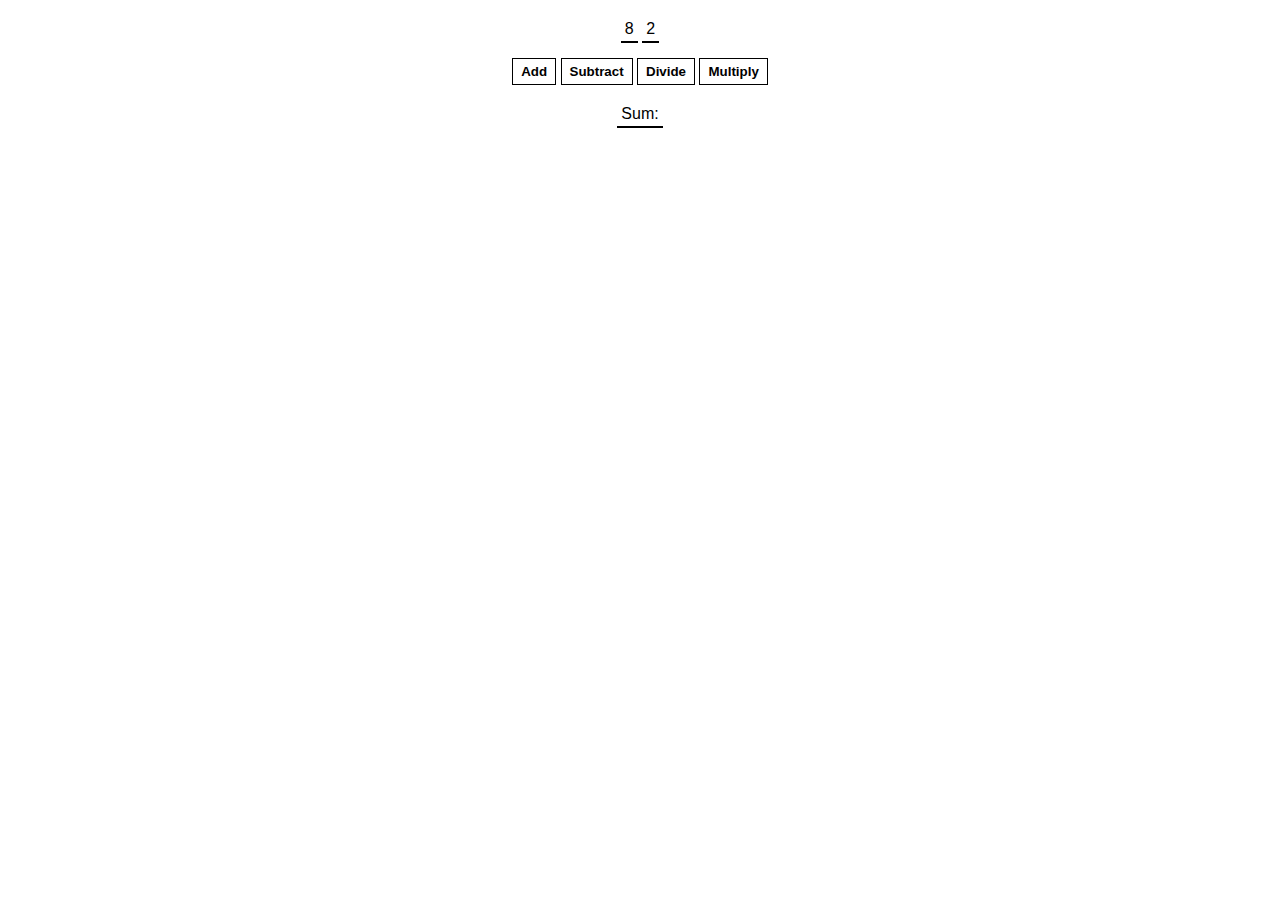
<file: calculator/index.html>
<html>
    <head>
        <link rel="stylesheet" href="index.css">
    </head>
    <body>
        <span id="num1-el"></span>
        <span id="num2-el"></span>
        <br>
        <button onclick="add()">Add</button>
        <button onclick="subtract()">Subtract</button>
        <button onclick="divide()">Divide</button>
        <button onclick="multiply()">Multiply</button>
        <br>
        <span id="sum-el">Sum: </span>
        <script src="index.js"></script>
    </body>
</html>
</file>
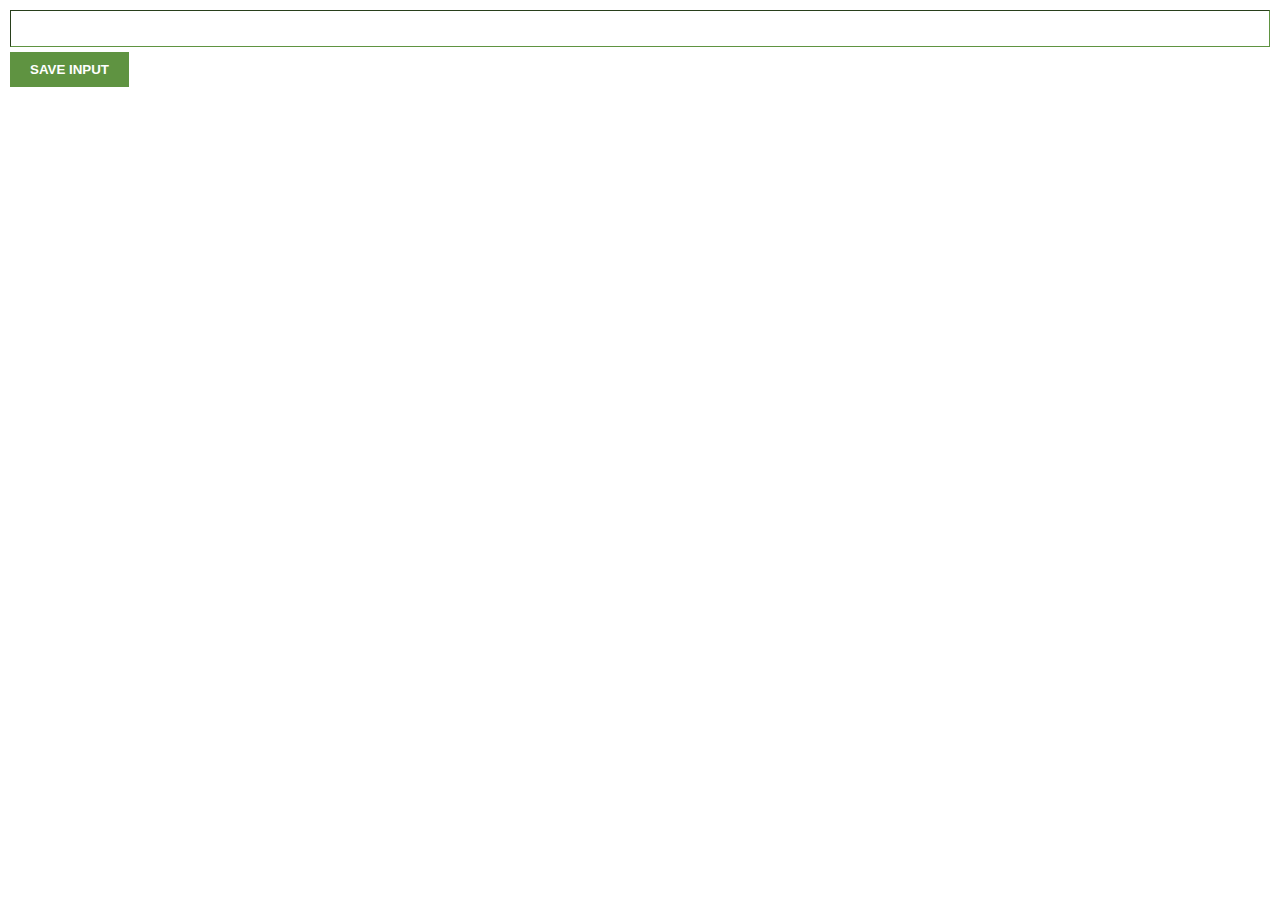
<file: chrome-extension/index.html>
<html>
    <head>
        <link rel="stylesheet" href="index.css">
    </head>
    <body>
        <input type="text" id="input-el" >
        <button id="input-btn">SAVE INPUT</button>
        <ul id="ul-el"></ul>
        <script src="index.js"></script>
    </body>
</html>
</file>
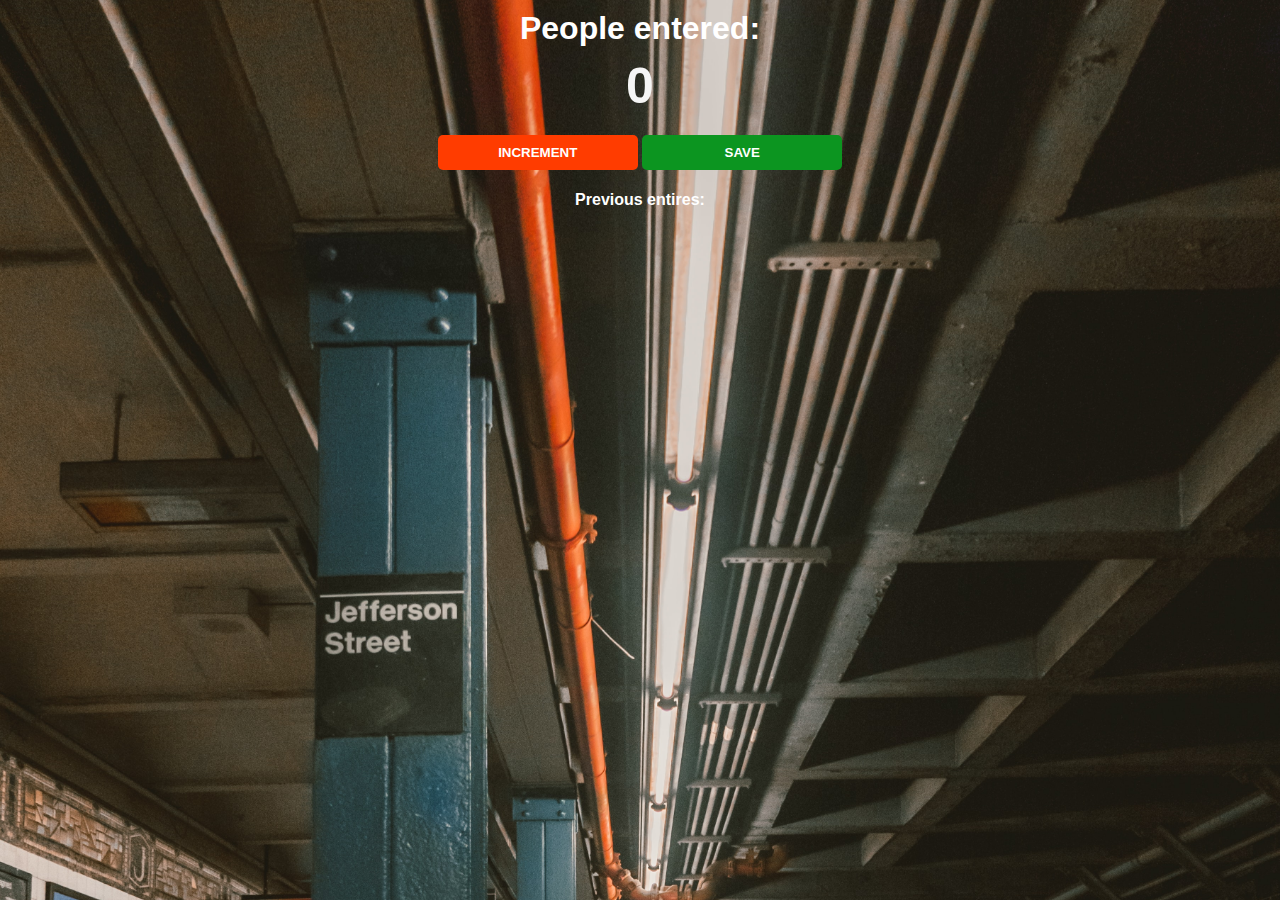
<file: counter/index.html>
<html>
    <head>
        <link rel="stylesheet" href="index.css">
    </head>
    <body>
        <h1>People entered:</h1>
        <h2 id="count-el">0</h2>
        <button id="increment-btn" onclick="increment()">INCREMENT</button>
        <button id="save-btn" onclick="save()">SAVE</button>
        <p id="save-el">Previous entires: </p>
        <script src="index.js"></script>
    </body>
</html>
</file>
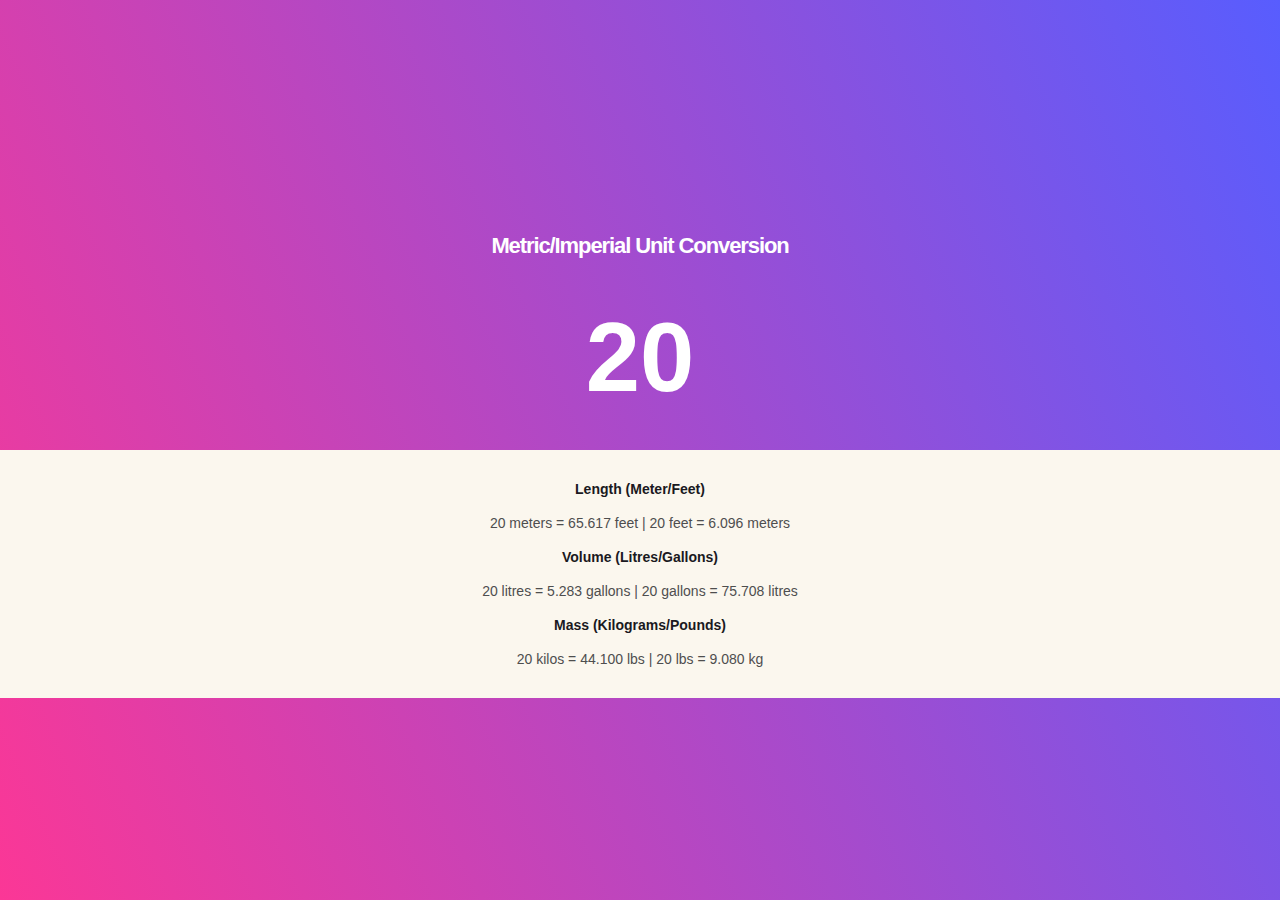
<file: unit-converter/index.html>
<html>
    <head>
        <link rel="stylesheet" href="index.css">
    </head>
    <body>
        <h1>Metric/Imperial Unit Conversion</h1>
        <h2 id="input">0</h2>
       
        <div>
            <h3>Length (Meter/Feet)</h3>
            <p id="length">0 meters = 0.000 feet | 0 feet = 0.000 meters</p>

            <h3>Volume (Litres/Gallons)</h3>
            <p id="volume">0 litres = 0.000 gallons | 0 gallons = 0.000 litres</p>

            <h3>Mass (Kilograms/Pounds)</h3>
            <p id="mass">0 kilos = 0.000 pounds | 0 pounds = 0.000 kilos</p>
        </div>
        <script src="index.js"></script>
    </body>
</html>
</file>
<file: calculator/index.css>
body {
    font-family: Arial, Helvetica, sans-serif;
    padding: 20px 0;
    margin: 0;
    text-align: center;
}

span {
    border-bottom: 2px solid black;
    padding: 4px;
}

button {
    margin: 20px 0;
    background: white;
    color: black;
    border: 1px solid black;
    font-weight: bold;
    cursor: pointer;
    padding: 5px 8px;
}
</file>
<file: chrome-extension/index.css>
body {
    margin: 0;
    padding: 10px;
    font-family: Arial, Helvetica, sans-serif;
}

input {
    width: 100%;
    padding: 10px;
    box-sizing: border-box;
    margin-bottom: 5px;
    border-color: #5f9341;
    border-width: 1.5px;
}

button {
    padding: 10px 20px;
    background-color: #5f9341;
    color: white;
    font-weight: bold;
    border: #5f9341;
}

ul {
    margin-top: 20px;
    list-style: none;
    padding-left: 5px;
}

li {
    margin-top: 5px;
}

/* using li a specifies that only format the anchor tag within the list tag*/
li a {
    color: #5f9341;
}
</file>
<file: counter/index.css>
body {
    background-image: url("background.jpg");
    background-size: cover;
    font-family: -apple-system, BlinkMacSystemFont, 'Segoe UI', Roboto, Oxygen, Ubuntu, Cantarell, 'Open Sans', 'Helvetica Neue', sans-serif;
    font-weight: bold;
    text-align: center;
    color: white;
}

h1 {
    margin-top: 10px;
    margin-bottom: 10px;
    color: white;
}

h2 {
    font-size: 50px;
    margin-top: 0;
    margin-bottom: 20px;
    color: whitesmoke;
}

button {
    border: none;
    padding-top: 10px;
    padding-bottom: 10px;
    color: white;
    font-weight: bold;
    width: 200px;
    margin-bottom: 5px;
    border-radius: 5px;
}

#increment-btn {
    background: rgb(255, 60, 0);
}

#save-btn {
    background: rgb(12, 149, 32);
}
</file>
<file: unit-converter/index.css>
body {
    margin: 0;
    padding: 0;
    left: 0px;
    top: 0px;
    align-content: center;
    background: linear-gradient(246.26deg, #585DFE 0%, #FB3796 100%);
}

h1 {
    padding-top: 25px;
    font-family: Arial, Helvetica, sans-serif;
    font-style: normal;
    font-weight: 800;
    font-size: 22px;
    line-height: 38px;
    /* identical to box height, or 173% */
    text-align: center;
    letter-spacing: -0.05em;
    color: #FFFFFF;
}

h2 {

    font-family: Arial, Helvetica, sans-serif;
    font-style: normal;
    font-weight: 800;
    font-size: 97.5723px;
    line-height: 24px;
    /* or 25% */
    text-align: center;
    color: #FFFFFF;
}

h3 {
    font-family: Arial, Helvetica, sans-serif;
    font-style: normal;
    font-weight: 600;
    font-size: 14px;
    line-height: 20px;
    /* or 143% */

    text-align: center;

    color: #1A1921;
}

p{
    font-family: Arial, Helvetica, sans-serif;
    font-style: normal;
    font-weight: 400;
    font-size: 14px;
    line-height: 20px;
    /* or 143% */

    text-align: center;

    color: #4E4E4E;
}

div{
    padding-top: 15px;
    padding-bottom: 15px;
    background: #FBF7EE;
}

input{
    font-family: Arial, Helvetica, sans-serif;
    width: 195px;
    color: #FFFFFF;
    border: none;
    border-bottom: 1px solid white;
    background-color: transparent;
    text-align: center;
}

::placeholder{
    color: #FFFFFF;
}
form{
    text-align: center;
}
</file>
